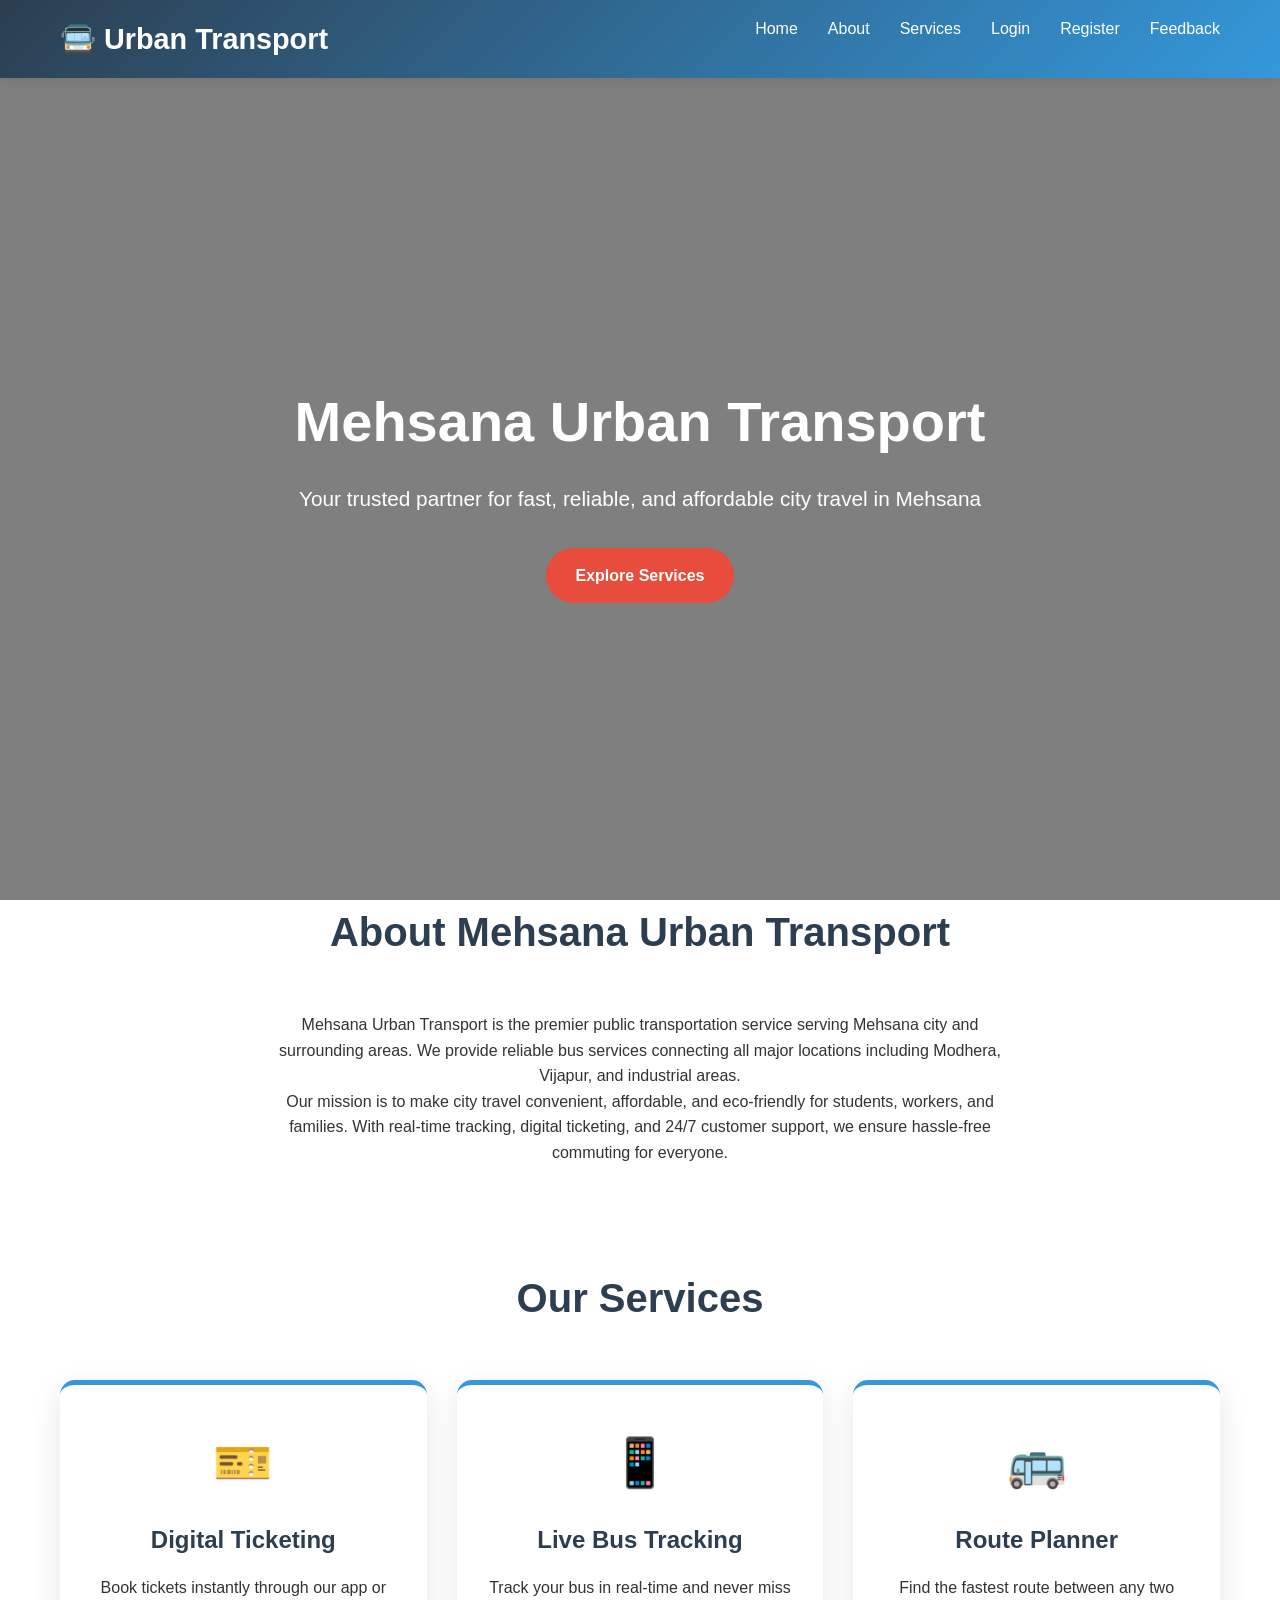
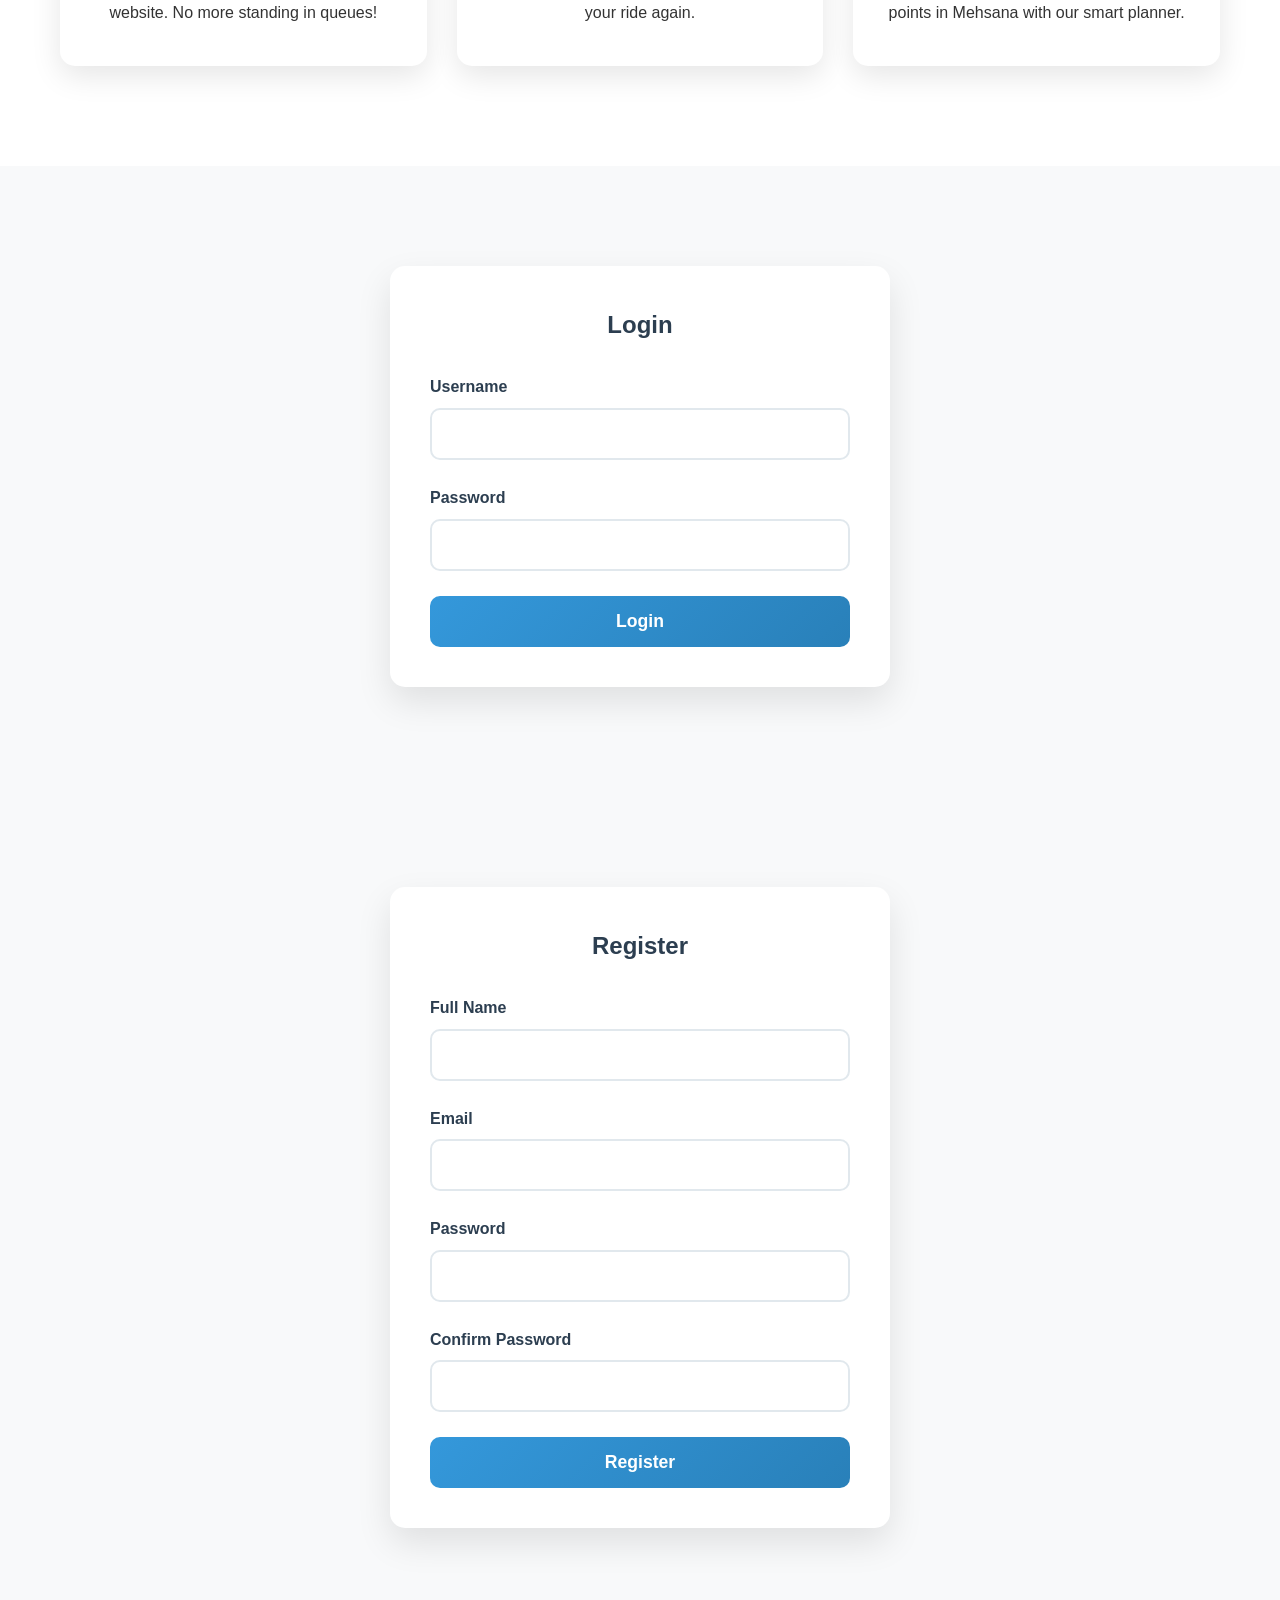
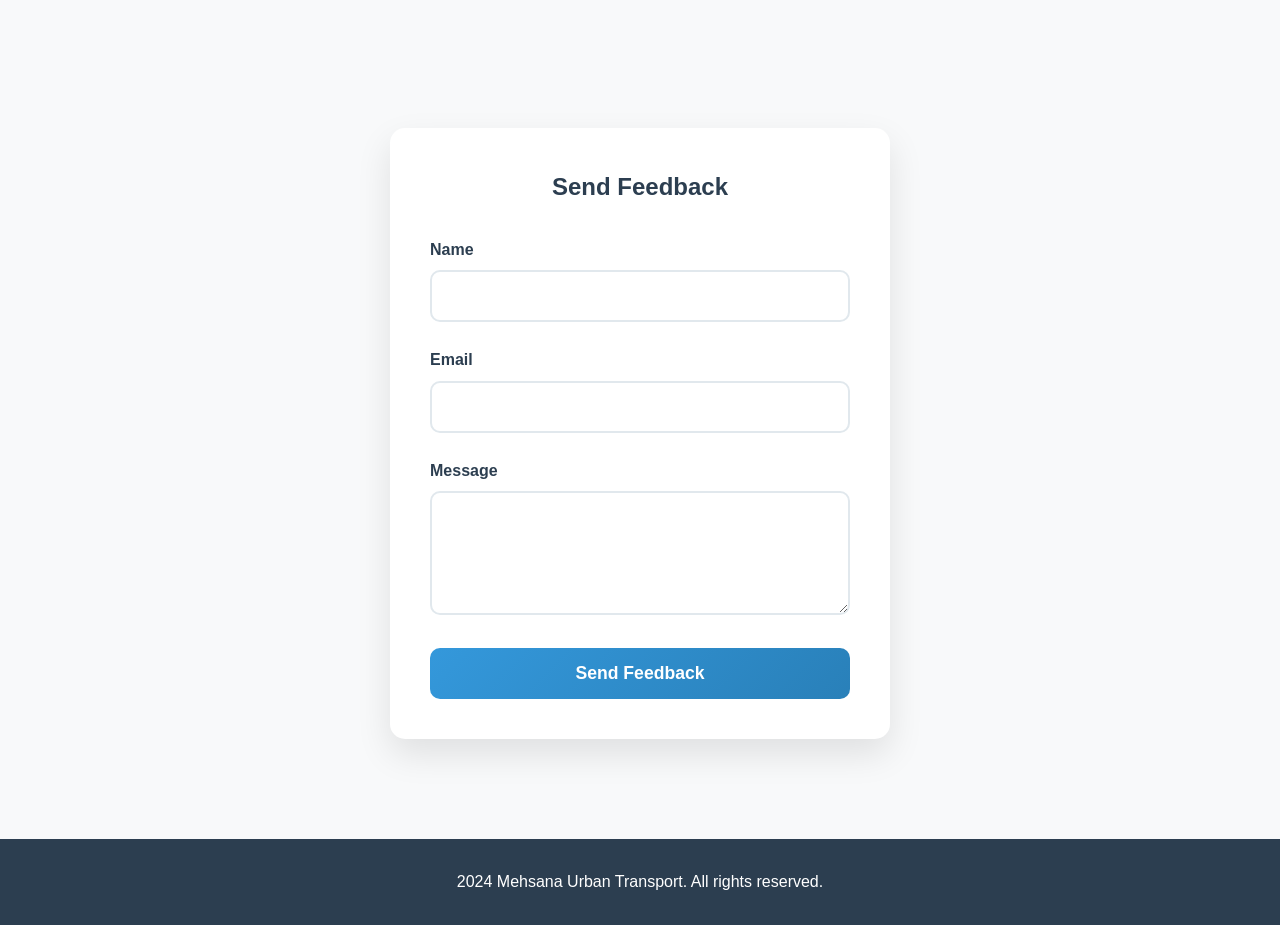
<file: index.html>
<!DOCTYPE html>
<html lang="en">
<head>
    <meta charset="UTF-8">
    <meta name="viewport" content="width=device-width, initial-scale=1.0">
    <title>Mehsana Urban Transport - Fast, Reliable City Travel</title>
    <link rel="stylesheet" href="style.css">
</head>
<body>
    
    <header class="clearfix">
        <div class="container">
            <div class="logo">🚍 Urban Transport</div>
            <nav>
                <ul>
                    <li><a href="#home">Home</a></li>
                    <li><a href="#about">About</a></li>
                    <li><a href="#services">Services</a></li>
                    <li><a href="#login">Login</a></li>
                    <li><a href="#register">Register</a></li>
                    <li><a href="#feedback">Feedback</a></li>
                </ul>
            </nav>
        </div>
    </header>

    <section id="home">
        <div class="home-content">
            <h1>Mehsana Urban Transport</h1>
            <p>Your trusted partner for fast, reliable, and affordable city travel in Mehsana</p>
            <a href="#services" class="cta-button">Explore Services</a>
        </div>
    </section>

    <section id="about" class="clearfix">
        <div class="container">
            <h2 class="section-title">About Mehsana Urban Transport</h2>
            <div class="about-content" style="max-width: 800px; margin: 0 auto; text-align: center; padding: 0 20px;">
                <p>Mehsana Urban Transport is the premier public transportation service serving Mehsana city and surrounding areas. We provide reliable bus services connecting all major locations including Modhera, Vijapur, and industrial areas.</p>
                <p>Our mission is to make city travel convenient, affordable, and eco-friendly for students, workers, and families. With real-time tracking, digital ticketing, and 24/7 customer support, we ensure hassle-free commuting for everyone.</p>
            </div>
        </div>
    </section>

    <section id="services">
        <div class="container">
            <h2 class="section-title">Our Services</h2>
            <div class="services-grid">
                <div class="service-card" onclick="openServiceModal('digital')">
                    <div class="service-icon">🎫</div>
                    <h3>Digital Ticketing</h3>
                    <p>Book tickets instantly through our app or website. No more standing in queues!</p>
                </div>
                <div class="service-card" onclick="openServiceModal('tracking')">
                    <div class="service-icon">📱</div>
                    <h3>Live Bus Tracking</h3>
                    <p>Track your bus in real-time and never miss your ride again.</p>
                </div>
                <div class="service-card" onclick="openServiceModal('route')">
                    <div class="service-icon">🚌</div>
                    <h3>Route Planner</h3>
                    <p>Find the fastest route between any two points in Mehsana with our smart planner.</p>
                </div>
            </div>
        </div>
    </section>

    <section id="login" class="form-section">
        <div class="container">
            <div class="form-container">
                <h2 style="text-align: center; margin-bottom: 30px; color: #2c3e50;">Login</h2>
                <form id="loginForm">
                    <div class="form-group">
                        <label for="loginUsername">Username</label>
                        <input type="text" id="loginUsername" required>
                        <div class="error" id="loginUsernameError">Username is required</div>
                    </div>
                    <div class="form-group">
                        <label for="loginPassword">Password</label>
                        <input type="password" id="loginPassword" required>
                        <div class="error" id="loginPasswordError">Password must be at least 6 characters</div>
                    </div>
                    <button type="submit" class="submit-btn">Login</button>
                </form>
            </div>
        </div>
    </section>

    <section id="register" class="form-section">
        <div class="container">
            <div class="form-container">
                <h2 style="text-align: center; margin-bottom: 30px; color: #2c3e50;">Register</h2>
                <form id="registerForm">
                    <div class="form-group">
                        <label for="regName">Full Name</label>
                        <input type="text" id="regName" required>
                        <div class="error" id="regNameError">Name is required</div>
                    </div>
                    <div class="form-group">
                        <label for="regEmail">Email</label>
                        <input type="email" id="regEmail" required>
                        <div class="error" id="regEmailError">Please enter a valid email</div>
                    </div>
                    <div class="form-group">
                        <label for="regPassword">Password</label>
                        <input type="password" id="regPassword" required>
                        <div class="error" id="regPasswordError">Password must be at least 6 characters</div>
                    </div>
                    <div class="form-group">
                        <label for="regConfirmPassword">Confirm Password</label>
                        <input type="password" id="regConfirmPassword" required>
                        <div class="error" id="regConfirmPasswordError">Passwords do not match</div>
                    </div>
                    <button type="submit" class="submit-btn">Register</button>
                </form>
            </div>
        </div>
    </section>

    <section id="feedback" class="form-section">
        <div class="container">
            <div class="form-container">
                <h2 style="text-align: center; margin-bottom: 30px; color: #2c3e50;">Send Feedback</h2>
                <form id="feedbackForm">
                    <div class="form-group">
                        <label for="feedbackName">Name</label>
                        <input type="text" id="feedbackName" required>
                        <div class="error" id="feedbackNameError">Name is required</div>
                    </div>
                    <div class="form-group">
                        <label for="feedbackEmail">Email</label>
                        <input type="email" id="feedbackEmail" required>
                        <div class="error" id="feedbackEmailError">Please enter a valid email</div>
                    </div>
                    <div class="form-group">
                        <label for="feedbackMessage">Message</label>
                        <textarea id="feedbackMessage" rows="5" required></textarea>
                        <div class="error" id="feedbackMessageError">Message is required</div>
                    </div>
                    <button type="submit" class="submit-btn">Send Feedback</button>
                </form>
            </div>
        </div>
    </section>

    <footer>
        <div class="container">
            <p> 2024 Mehsana Urban Transport. All rights reserved.</p>
        </div>
    </footer>

    <div id="digitalModal" class="modal">
        <div class="modal-content">
            <div class="modal-header">
                <h2>🎫 Digital Ticketing</h2>
                <span class="close" onclick="closeModal('digitalModal')">&times;</span>
            </div>
            <div class="modal-body">
                <div class="service-hero">
                    <div class="service-icon">🎫</div>
                    <h1>Digital Ticketing System</h1>
                    <p>Book your bus tickets instantly. Fast, secure, and paperless!</p>
                </div>
                <div class="features-grid">
                    <div class="feature-item">
                        <h3>⚡ Instant Booking</h3>
                        <p>Book in 30 seconds from anywhere</p>
                    </div>
                    <div class="feature-item">
                        <h3>💳 Multiple Payments</h3>
                        <p>UPI, Cards, Wallets supported</p>
                    </div>
                    <div class="feature-item">
                        <h3>📱 Mobile QR Tickets</h3>
                        <p>No printing required</p>
                    </div>
                    <div class="feature-item">
                        <h3>🔒 Secure Transactions</h3>
                        <p>SSL encrypted payments</p>
                    </div>
                </div>
                <div class="demo-form">
                    <h3>🧪 Try Demo Booking</h3>
                    <form id="ticketDemoForm">
                        <div class="form-group">
                            <label>From</label>
                            <select required>
                                <option value="">Select Location</option>
                                <option>Mehsana ST Bus Stand</option>
                                <option>Modhera</option>
                                <option>Vijapur</option>
                            </select>
                        </div>
                        <div class="form-group">
                            <label>To</label>
                            <select required>
                                <option value="">Select Location</option>
                                <option>Industrial Area</option>
                                <option>Himmatnagar</option>
                                <option>Palanpur</option>
                            </select>
                        </div>
                        <button type="submit" class="submit-btn">Book Demo Ticket</button>
                    </form>
                </div>
            </div>
        </div>
    </div>

    <div id="trackingModal" class="modal">
        <div class="modal-content">
            <div class="modal-header">
                <h2>📱 Live Bus Tracking</h2>
                <span class="close" onclick="closeModal('trackingModal')">&times;</span>
            </div>
            <div class="modal-body">
                <div class="service-hero">
                    <div class="service-icon">📱</div>
                    <h1>Live Bus Tracking</h1>
                    <p>Track your bus in real-time. Never miss your ride!</p>
                </div>
                <div class="features-grid">
                    <div class="feature-item">
                        <h3>🗺️ Real-time GPS</h3>
                        <p>Live location updates every 10 seconds</p>
                    </div>
                    <div class="feature-item">
                        <h3>⏱️ ETA Predictions</h3>
                        <p>Arrival time predictions</p>
                    </div>
                    <div class="feature-item">
                        <h3>🔔 Notifications</h3>
                        <p>Bus approaching alerts</p>
                    </div>
                    <div class="feature-item">
                        <h3>📈 Traffic Updates</h3>
                        <p>Live traffic conditions</p>
                    </div>
                </div>
                <div style="background: #e1f5fe; padding: 30px; border-radius: 15px; text-align: center; margin: 30px 0;">
                    <h3>🗺️ Live Map Demo</h3>
                    <div style="height: 300px; background: linear-gradient(45deg, #b3e5fc, #e1f5fe); border-radius: 10px; display: flex; align-items: center; justify-content: center; font-size: 1.2rem; color: #0277bd; margin-top: 20px;">
                        🚌 Bus #MUT-123<br>ETA: 5 minutes<br>📍 Current Location: Radhanpur Road
                    </div>
                </div>
            </div>
        </div>
    </div>

    <div id="routeModal" class="modal">
        <div class="modal-content">
            <div class="modal-header">
                <h2>🚌 Route Planner</h2>
                <span class="close" onclick="closeModal('routeModal')">&times;</span>
            </div>
            <div class="modal-body">
                <div class="service-hero">
                    <div class="service-icon">🚌</div>
                    <h1>Smart Route Planner</h1>
                    <p>Find the fastest route between any two points in Mehsana</p>
                </div>
                <div class="features-grid">
                    <div class="feature-item">
                        <h3>🚀 Fastest Routes</h3>
                        <p>AI-powered route optimization</p>
                    </div>
                    <div class="feature-item">
                        <h3>⏰ Multiple Options</h3>
                        <p>Fastest, Cheapest, Least Walk</p>
                    </div>
                    <div class="feature-item">
                        <h3>📏 Distance Calculator</h3>
                        <p>Exact distance and fare</p>
                    </div>
                    <div class="feature-item">
                        <h3>⭐ User Ratings</h3>
                        <p>Best rated routes</p>
                    </div>
                </div>
                <div class="demo-form">
                    <h3>🧭 Plan Your Route</h3>
                    <form id="routeDemoForm">
                        <div class="form-group">
                            <label>From</label>
                            <input type="text" placeholder="Enter starting point" required>
                        </div>
                        <div class="form-group">
                            <label>To</label>
                            <input type="text" placeholder="Enter destination" required>
                        </div>
                        <button type="submit" class="submit-btn">Find Route</button>
                    </form>
                </div>
            </div>
        </div>
    </div>

    <script src="script.js"></script>
</body>
</html>
</file>
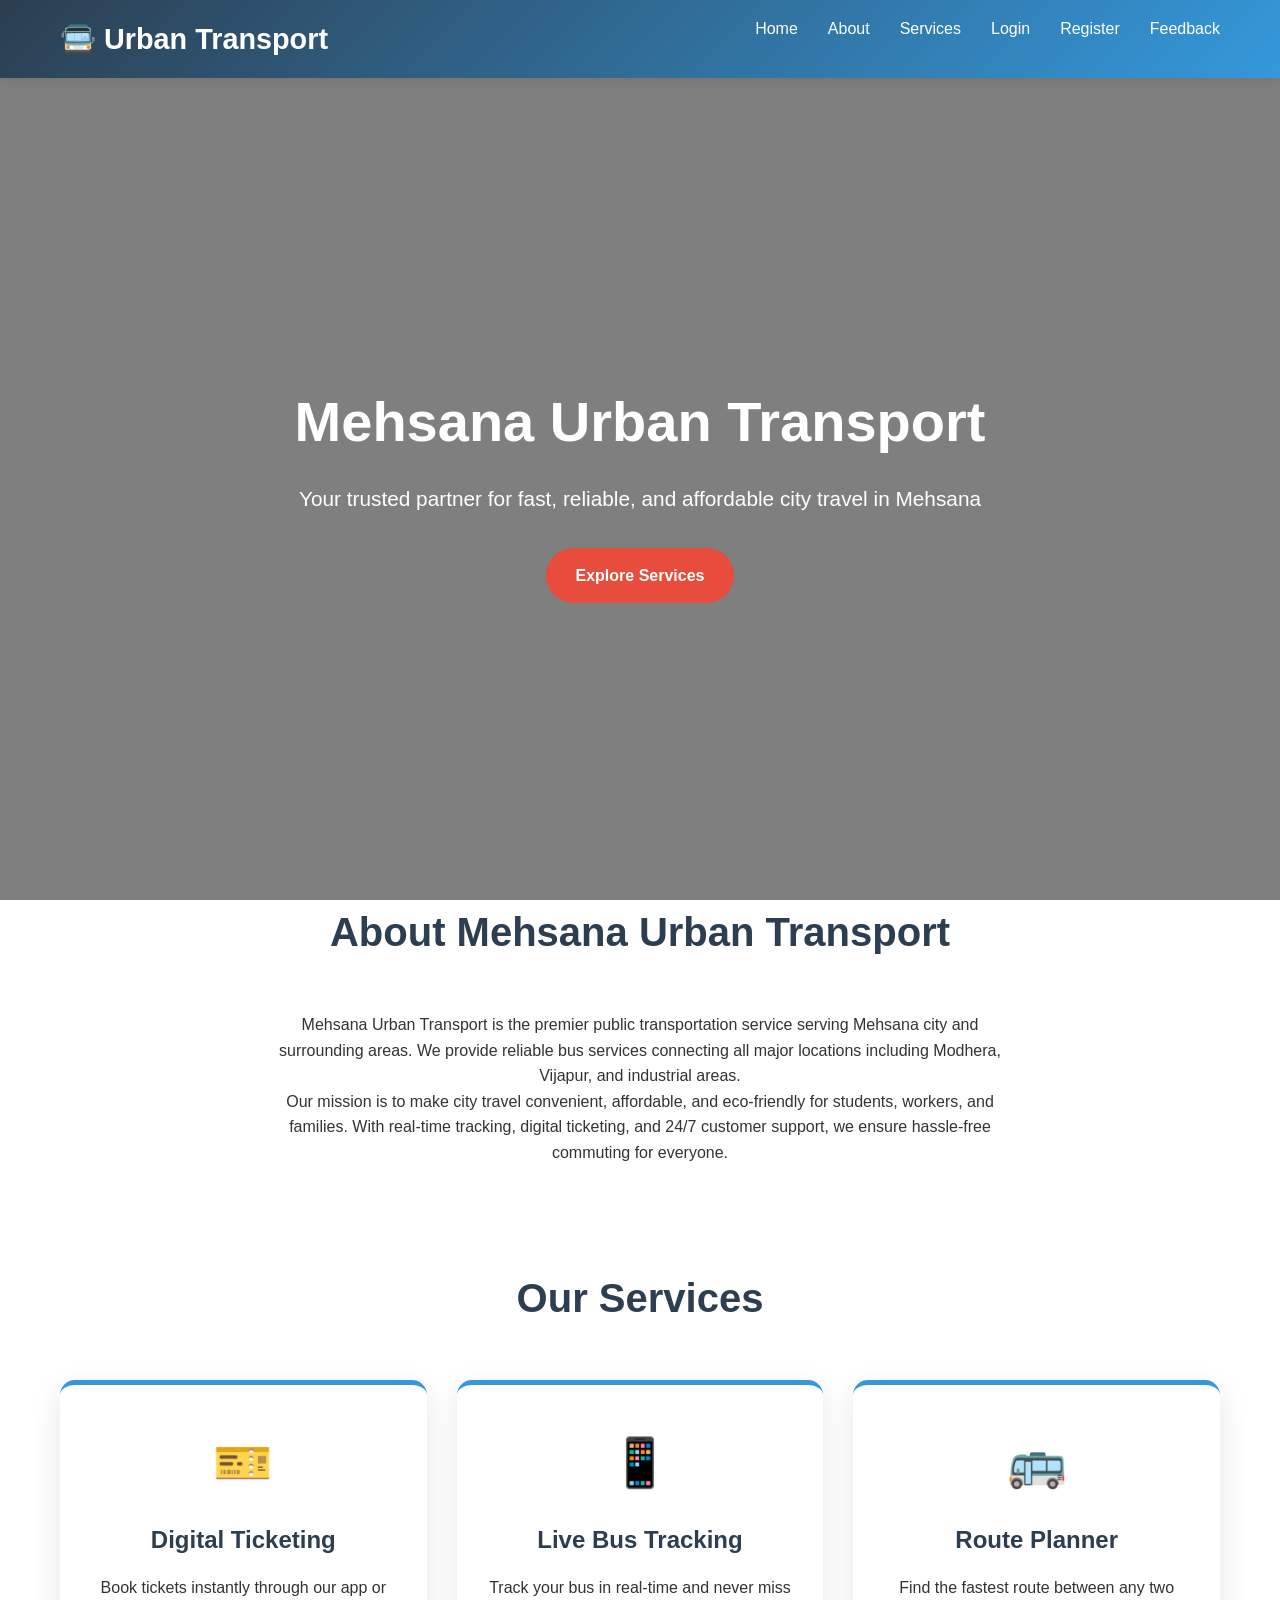
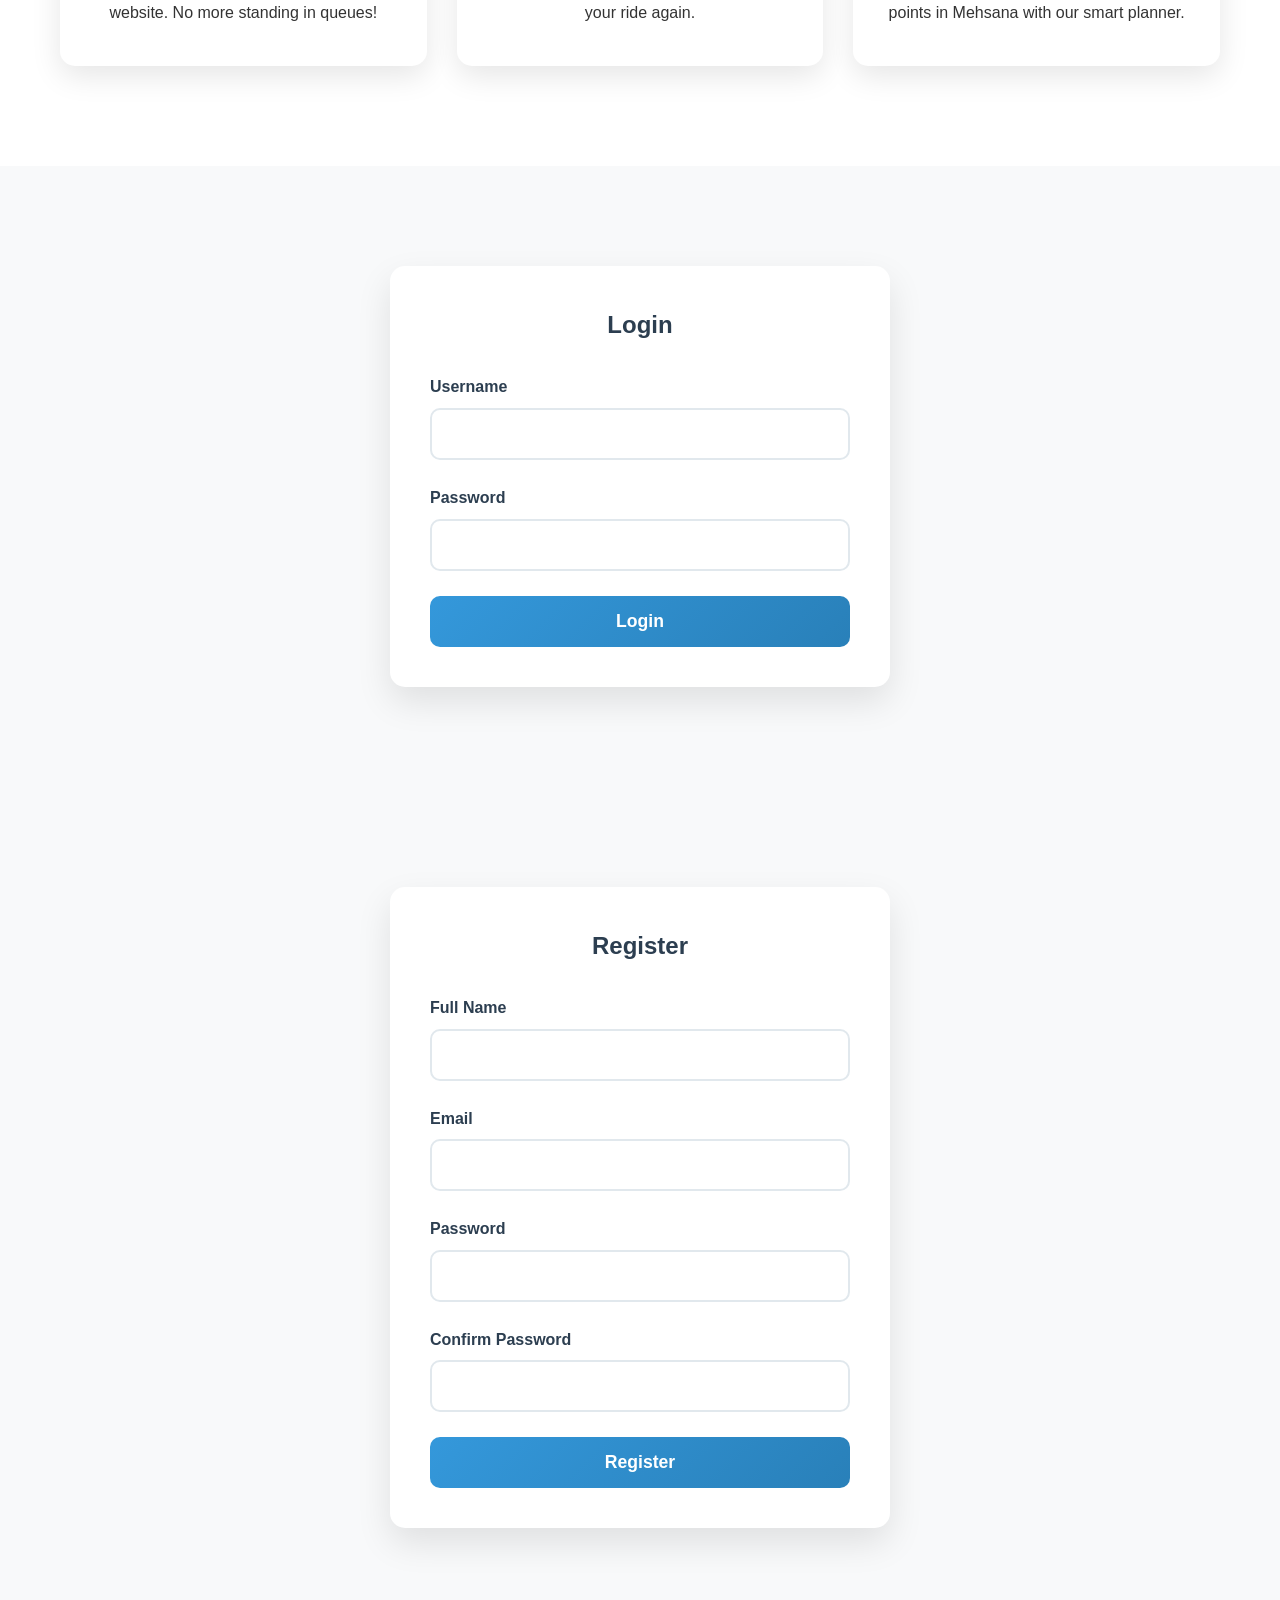
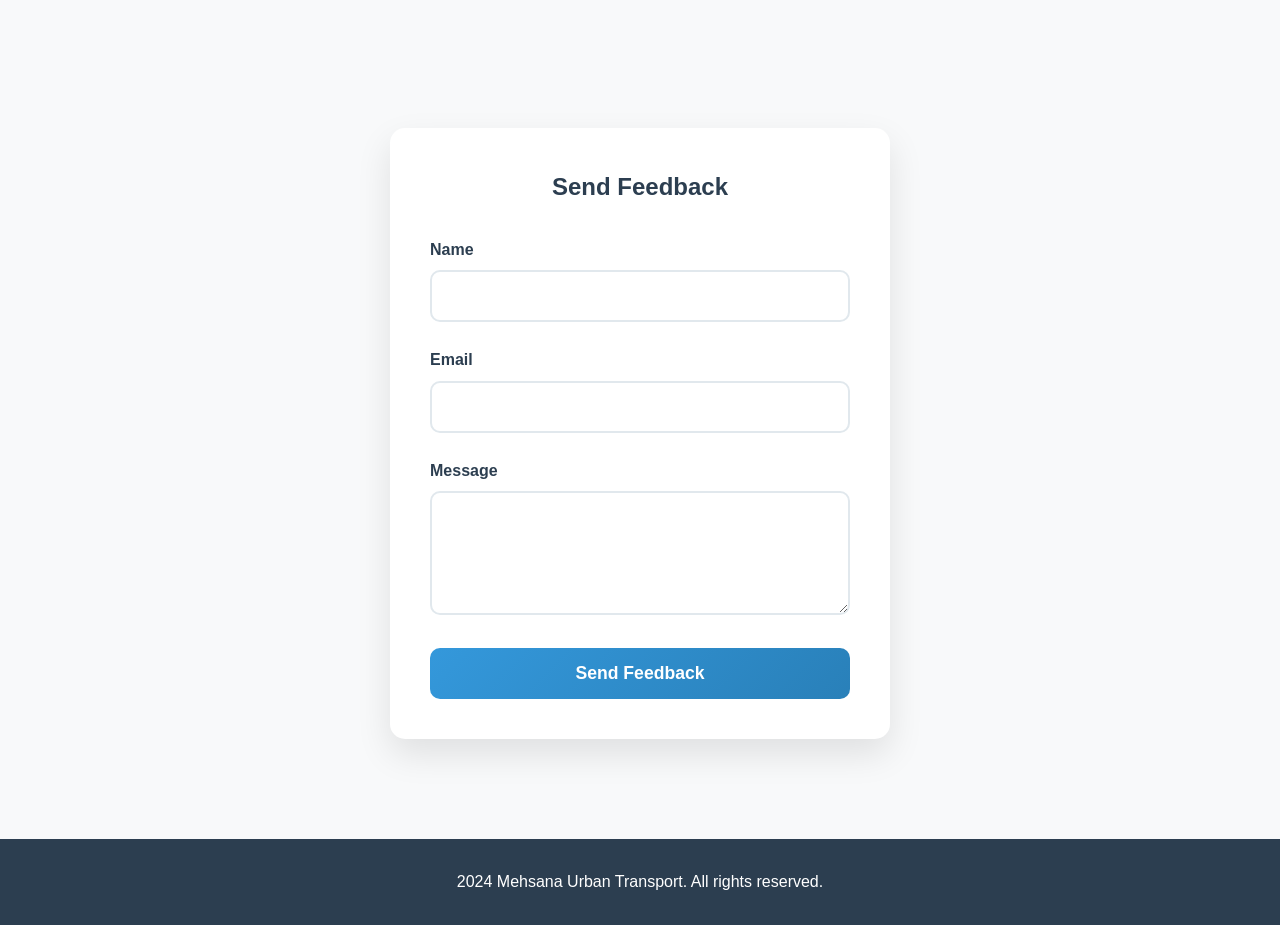
<file: preview.html>
<!DOCTYPE html>
<html lang="en">
<head>
    <meta charset="UTF-8">
    <meta name="viewport" content="width=device-width, initial-scale=1.0">
    <title>Mehsana Urban Transport - Fast, Reliable City Travel</title>
    <link rel="stylesheet" href="style.css">
</head>
<body>
    
    <header class="clearfix">
        <div class="container">
            <div class="logo">🚍 Urban Transport</div>
            <nav>
                <ul>
                    <li><a href="#home">Home</a></li>
                    <li><a href="#about">About</a></li>
                    <li><a href="#services">Services</a></li>
                    <li><a href="#login">Login</a></li>
                    <li><a href="#register">Register</a></li>
                    <li><a href="#feedback">Feedback</a></li>
                </ul>
            </nav>
        </div>
    </header>

    <section id="home">
        <div class="home-content">
            <h1>Mehsana Urban Transport</h1>
            <p>Your trusted partner for fast, reliable, and affordable city travel in Mehsana</p>
            <a href="#services" class="cta-button">Explore Services</a>
        </div>
    </section>

    <section id="about" class="clearfix">
        <div class="container">
            <h2 class="section-title">About Mehsana Urban Transport</h2>
            <div class="about-content" style="max-width: 800px; margin: 0 auto; text-align: center; padding: 0 20px;">
                <p>Mehsana Urban Transport is the premier public transportation service serving Mehsana city and surrounding areas. We provide reliable bus services connecting all major locations including Modhera, Vijapur, and industrial areas.</p>
                <p>Our mission is to make city travel convenient, affordable, and eco-friendly for students, workers, and families. With real-time tracking, digital ticketing, and 24/7 customer support, we ensure hassle-free commuting for everyone.</p>
            </div>
        </div>
    </section>

    <section id="services">
        <div class="container">
            <h2 class="section-title">Our Services</h2>
            <div class="services-grid">
                <div class="service-card" onclick="openServiceModal('digital')">
                    <div class="service-icon">🎫</div>
                    <h3>Digital Ticketing</h3>
                    <p>Book tickets instantly through our app or website. No more standing in queues!</p>
                </div>
                <div class="service-card" onclick="openServiceModal('tracking')">
                    <div class="service-icon">📱</div>
                    <h3>Live Bus Tracking</h3>
                    <p>Track your bus in real-time and never miss your ride again.</p>
                </div>
                <div class="service-card" onclick="openServiceModal('route')">
                    <div class="service-icon">🚌</div>
                    <h3>Route Planner</h3>
                    <p>Find the fastest route between any two points in Mehsana with our smart planner.</p>
                </div>
            </div>
        </div>
    </section>

    <section id="login" class="form-section">
        <div class="container">
            <div class="form-container">
                <h2 style="text-align: center; margin-bottom: 30px; color: #2c3e50;">Login</h2>
                <form id="loginForm">
                    <div class="form-group">
                        <label for="loginUsername">Username</label>
                        <input type="text" id="loginUsername" required>
                        <div class="error" id="loginUsernameError">Username is required</div>
                    </div>
                    <div class="form-group">
                        <label for="loginPassword">Password</label>
                        <input type="password" id="loginPassword" required>
                        <div class="error" id="loginPasswordError">Password must be at least 6 characters</div>
                    </div>
                    <button type="submit" class="submit-btn">Login</button>
                </form>
            </div>
        </div>
    </section>

    <section id="register" class="form-section">
        <div class="container">
            <div class="form-container">
                <h2 style="text-align: center; margin-bottom: 30px; color: #2c3e50;">Register</h2>
                <form id="registerForm">
                    <div class="form-group">
                        <label for="regName">Full Name</label>
                        <input type="text" id="regName" required>
                        <div class="error" id="regNameError">Name is required</div>
                    </div>
                    <div class="form-group">
                        <label for="regEmail">Email</label>
                        <input type="email" id="regEmail" required>
                        <div class="error" id="regEmailError">Please enter a valid email</div>
                    </div>
                    <div class="form-group">
                        <label for="regPassword">Password</label>
                        <input type="password" id="regPassword" required>
                        <div class="error" id="regPasswordError">Password must be at least 6 characters</div>
                    </div>
                    <div class="form-group">
                        <label for="regConfirmPassword">Confirm Password</label>
                        <input type="password" id="regConfirmPassword" required>
                        <div class="error" id="regConfirmPasswordError">Passwords do not match</div>
                    </div>
                    <button type="submit" class="submit-btn">Register</button>
                </form>
            </div>
        </div>
    </section>

    <section id="feedback" class="form-section">
        <div class="container">
            <div class="form-container">
                <h2 style="text-align: center; margin-bottom: 30px; color: #2c3e50;">Send Feedback</h2>
                <form id="feedbackForm">
                    <div class="form-group">
                        <label for="feedbackName">Name</label>
                        <input type="text" id="feedbackName" required>
                        <div class="error" id="feedbackNameError">Name is required</div>
                    </div>
                    <div class="form-group">
                        <label for="feedbackEmail">Email</label>
                        <input type="email" id="feedbackEmail" required>
                        <div class="error" id="feedbackEmailError">Please enter a valid email</div>
                    </div>
                    <div class="form-group">
                        <label for="feedbackMessage">Message</label>
                        <textarea id="feedbackMessage" rows="5" required></textarea>
                        <div class="error" id="feedbackMessageError">Message is required</div>
                    </div>
                    <button type="submit" class="submit-btn">Send Feedback</button>
                </form>
            </div>
        </div>
    </section>

    <footer>
        <div class="container">
            <p> 2024 Mehsana Urban Transport. All rights reserved.</p>
        </div>
    </footer>

    <div id="digitalModal" class="modal">
        <div class="modal-content">
            <div class="modal-header">
                <h2>🎫 Digital Ticketing</h2>
                <span class="close" onclick="closeModal('digitalModal')">&times;</span>
            </div>
            <div class="modal-body">
                <div class="service-hero">
                    <div class="service-icon">🎫</div>
                    <h1>Digital Ticketing System</h1>
                    <p>Book your bus tickets instantly. Fast, secure, and paperless!</p>
                </div>
                <div class="features-grid">
                    <div class="feature-item">
                        <h3>⚡ Instant Booking</h3>
                        <p>Book in 30 seconds from anywhere</p>
                    </div>
                    <div class="feature-item">
                        <h3>💳 Multiple Payments</h3>
                        <p>UPI, Cards, Wallets supported</p>
                    </div>
                    <div class="feature-item">
                        <h3>📱 Mobile QR Tickets</h3>
                        <p>No printing required</p>
                    </div>
                    <div class="feature-item">
                        <h3>🔒 Secure Transactions</h3>
                        <p>SSL encrypted payments</p>
                    </div>
                </div>
                <div class="demo-form">
                    <h3>🧪 Try Demo Booking</h3>
                    <form id="ticketDemoForm">
                        <div class="form-group">
                            <label>From</label>
                            <select required>
                                <option value="">Select Location</option>
                                <option>Mehsana ST Bus Stand</option>
                                <option>Modhera</option>
                                <option>Vijapur</option>
                            </select>
                        </div>
                        <div class="form-group">
                            <label>To</label>
                            <select required>
                                <option value="">Select Location</option>
                                <option>Industrial Area</option>
                                <option>Himmatnagar</option>
                                <option>Palanpur</option>
                            </select>
                        </div>
                        <button type="submit" class="submit-btn">Book Demo Ticket</button>
                    </form>
                </div>
            </div>
        </div>
    </div>

    <div id="trackingModal" class="modal">
        <div class="modal-content">
            <div class="modal-header">
                <h2>📱 Live Bus Tracking</h2>
                <span class="close" onclick="closeModal('trackingModal')">&times;</span>
            </div>
            <div class="modal-body">
                <div class="service-hero">
                    <div class="service-icon">📱</div>
                    <h1>Live Bus Tracking</h1>
                    <p>Track your bus in real-time. Never miss your ride!</p>
                </div>
                <div class="features-grid">
                    <div class="feature-item">
                        <h3>🗺️ Real-time GPS</h3>
                        <p>Live location updates every 10 seconds</p>
                    </div>
                    <div class="feature-item">
                        <h3>⏱️ ETA Predictions</h3>
                        <p>Arrival time predictions</p>
                    </div>
                    <div class="feature-item">
                        <h3>🔔 Notifications</h3>
                        <p>Bus approaching alerts</p>
                    </div>
                    <div class="feature-item">
                        <h3>📈 Traffic Updates</h3>
                        <p>Live traffic conditions</p>
                    </div>
                </div>
                <div style="background: #e1f5fe; padding: 30px; border-radius: 15px; text-align: center; margin: 30px 0;">
                    <h3>🗺️ Live Map Demo</h3>
                    <div style="height: 300px; background: linear-gradient(45deg, #b3e5fc, #e1f5fe); border-radius: 10px; display: flex; align-items: center; justify-content: center; font-size: 1.2rem; color: #0277bd; margin-top: 20px;">
                        🚌 Bus #MUT-123<br>ETA: 5 minutes<br>📍 Current Location: Radhanpur Road
                    </div>
                </div>
            </div>
        </div>
    </div>

    <div id="routeModal" class="modal">
        <div class="modal-content">
            <div class="modal-header">
                <h2>🚌 Route Planner</h2>
                <span class="close" onclick="closeModal('routeModal')">&times;</span>
            </div>
            <div class="modal-body">
                <div class="service-hero">
                    <div class="service-icon">🚌</div>
                    <h1>Smart Route Planner</h1>
                    <p>Find the fastest route between any two points in Mehsana</p>
                </div>
                <div class="features-grid">
                    <div class="feature-item">
                        <h3>🚀 Fastest Routes</h3>
                        <p>AI-powered route optimization</p>
                    </div>
                    <div class="feature-item">
                        <h3>⏰ Multiple Options</h3>
                        <p>Fastest, Cheapest, Least Walk</p>
                    </div>
                    <div class="feature-item">
                        <h3>📏 Distance Calculator</h3>
                        <p>Exact distance and fare</p>
                    </div>
                    <div class="feature-item">
                        <h3>⭐ User Ratings</h3>
                        <p>Best rated routes</p>
                    </div>
                </div>
                <div class="demo-form">
                    <h3>🧭 Plan Your Route</h3>
                    <form id="routeDemoForm">
                        <div class="form-group">
                            <label>From</label>
                            <input type="text" placeholder="Enter starting point" required>
                        </div>
                        <div class="form-group">
                            <label>To</label>
                            <input type="text" placeholder="Enter destination" required>
                        </div>
                        <button type="submit" class="submit-btn">Find Route</button>
                    </form>
                </div>
            </div>
        </div>
    </div>

    <script src="script.js"></script>
</body>
</html>
</file>
<file: style.css>
* {
            margin: 0;
            padding: 0;
            box-sizing: border-box;
            font-family: 'Arial', sans-serif;
        }

        body {
            line-height: 1.6;
            color: #333;
            scroll-behavior: smooth;
        }

        /* Header */
        header {
            background: linear-gradient(135deg, #2c3e50, #3498db);
            color: white;
            padding: 1rem 0;
            position: fixed;
            width: 100%;
            top: 0;
            z-index: 1000;
            box-shadow: 0 2px 10px rgba(0,0,0,0.1);
        }

        .container {
            max-width: 1200px;
            margin: 0 auto;
            padding: 0 20px;
        }

        .logo {
            font-size: 1.8rem;
            font-weight: bold;
            float: left;
        }

        nav {
            float: right;
        }

        nav ul {
            list-style: none;
            display: flex;
        }

        nav ul li {
            margin-left: 30px;
        }

        nav ul li a {
            color: white;
            text-decoration: none;
            font-weight: 500;
            transition: color 0.3s;
        }

        nav ul li a:hover {
            color: #f39c12;
        }

        .clearfix::after {
            content: "";
            display: table;
            clear: both;
        }

        /* Home Section */
        #home {
            background: linear-gradient(rgba(0,0,0,0.5), rgba(0,0,0,0.5)), url('https://images.unsplash.com/photo-1506905925346-21bda4d32df4?ixlib=rb-4.0.3&auto=format&fit=crop&w=2070&q=80') center/cover;
            height: 100vh;
            display: flex;
            align-items: center;
            justify-content: center;
            text-align: center;
            color: white;
            padding-top: 80px;
        }

        .home-content h1 {
            font-size: 3.5rem;
            margin-bottom: 1rem;
            animation: fadeInUp 1s ease;
        }

        .home-content p {
            font-size: 1.3rem;
            margin-bottom: 2rem;
            animation: fadeInUp 1s ease 0.2s both;
        }

        .cta-button {
            display: inline-block;
            background: #e74c3c;
            color: white;
            padding: 15px 30px;
            text-decoration: none;
            border-radius: 50px;
            font-weight: bold;
            transition: all 0.3s;
            animation: fadeInUp 1s ease 0.4s both;
        }

        .cta-button:hover {
            background: #c0392b;
            transform: translateY(-3px);
            box-shadow: 0 10px 20px rgba(231,76,60,0.3);
        }

        /* Services Section */
        #services {
            padding: 100px 0;
            background: white;
        }

        .section-title {
            text-align: center;
            font-size: 2.5rem;
            margin-bottom: 3rem;
            color: #2c3e50;
        }

        .services-grid {
            display: grid;
            grid-template-columns: repeat(auto-fit, minmax(350px, 1fr));
            gap: 30px;
            margin-top: 50px;
        }

        .service-card {
            background: white;
            padding: 40px 30px;
            border-radius: 15px;
            text-align: center;
            box-shadow: 0 10px 30px rgba(0,0,0,0.1);
            transition: all 0.3s;
            border-top: 5px solid #3498db;
            cursor: pointer;
            position: relative;
            overflow: hidden;
        }

        .service-card::before {
            content: '';
            position: absolute;
            top: 0;
            left: -100%;
            width: 100%;
            height: 100%;
            background: linear-gradient(90deg, transparent, rgba(255,255,255,0.3), transparent);
            transition: left 0.5s;
        }

        .service-card:hover::before {
            left: 100%;
        }

        .service-card:hover {
            transform: translateY(-10px) scale(1.02);
            box-shadow: 0 20px 40px rgba(0,0,0,0.15);
        }

        .service-icon {
            font-size: 3rem;
            color: #3498db;
            margin-bottom: 20px;
            transition: transform 0.3s;
        }

        .service-card:hover .service-icon {
            transform: scale(1.1);
        }

        .service-card h3 {
            font-size: 1.5rem;
            margin-bottom: 15px;
            color: #2c3e50;
        }

        /* Modal Styles */
        .modal {
            display: none;
            position: fixed;
            z-index: 2000;
            left: 0;
            top: 0;
            width: 100%;
            height: 100%;
            background-color: rgba(0,0,0,0.8);
            animation: fadeIn 0.3s;
        }

        .modal-content {
            background: white;
            margin: 5% auto;
            padding: 0;
            border-radius: 15px;
            width: 90%;
            max-width: 900px;
            max-height: 90vh;
            overflow-y: auto;
            position: relative;
            animation: slideIn 0.4s ease;
        }

        .modal-header {
            background: linear-gradient(135deg, #3498db, #2980b9);
            color: white;
            padding: 20px 30px;
            border-radius: 15px 15px 0 0;
            position: sticky;
            top: 0;
            z-index: 10;
        }

        .close {
            color: white;
            float: right;
            font-size: 28px;
            font-weight: bold;
            cursor: pointer;
            line-height: 1;
        }

        .close:hover {
            opacity: 0.7;
        }

        .modal-body {
            padding: 40px;
        }

        .service-hero {
            text-align: center;
            margin-bottom: 40px;
        }

        .service-hero h1 {
            font-size: 2.5rem;
            color: #2c3e50;
            margin-bottom: 10px;
        }

        .service-hero .service-icon {
            font-size: 4rem;
            margin-bottom: 20px;
        }

        .features-grid {
            display: grid;
            grid-template-columns: repeat(auto-fit, minmax(250px, 1fr));
            gap: 25px;
            margin: 40px 0;
        }

        .feature-item {
            background: #f8f9fa;
            padding: 25px;
            border-radius: 10px;
            text-align: center;
            border-left: 5px solid #3498db;
        }

        .demo-form {
            max-width: 500px;
            margin: 40px auto;
            background: white;
            padding: 30px;
            border-radius: 15px;
            box-shadow: 0 10px 30px rgba(0,0,0,0.1);
        }

        /* Form Styles */
        .form-section {
            padding: 100px 0;
            background: #f8f9fa;
        }

        .form-container {
            max-width: 500px;
            margin: 0 auto;
            background: white;
            padding: 40px;
            border-radius: 15px;
            box-shadow: 0 15px 35px rgba(0,0,0,0.1);
        }

        .form-group {
            margin-bottom: 25px;
        }

        .form-group label {
            display: block;
            margin-bottom: 8px;
            font-weight: 600;
            color: #2c3e50;
        }

        .form-group input,
        .form-group textarea,
        .form-group select {
            width: 100%;
            padding: 15px;
            border: 2px solid #e1e8ed;
            border-radius: 10px;
            font-size: 1rem;
            transition: border-color 0.3s;
        }

        .form-group input:focus,
        .form-group textarea:focus,
        .form-group select:focus {
            outline: none;
            border-color: #3498db;
        }

        .submit-btn {
            width: 100%;
            background: linear-gradient(135deg, #3498db, #2980b9);
            color: white;
            padding: 15px;
            border: none;
            border-radius: 10px;
            font-size: 1.1rem;
            font-weight: bold;
            cursor: pointer;
            transition: all 0.3s;
        }

        .submit-btn:hover {
            transform: translateY(-2px);
            box-shadow: 0 10px 20px rgba(52,152,219,0.3);
        }

        .error {
            color: #e74c3c;
            font-size: 0.9rem;
            margin-top: 5px;
            display: none;
        }

        /* Animations */
        @keyframes fadeInUp {
            from { opacity: 0; transform: translateY(30px); }
            to { opacity: 1; transform: translateY(0); }
        }

        @keyframes fadeIn {
            from { opacity: 0; }
            to { opacity: 1; }
        }

        @keyframes slideIn {
            from { transform: translateY(-50px); opacity: 0; }
            to { transform: translateY(0); opacity: 1; }
        }

        /* Footer */
        footer {
            background: #2c3e50;
            color: white;
            text-align: center;
            padding: 30px 0;
        } 
        /* Responsive */
        @media (max-width: 768px) {
            .home-content h1 { font-size: 2.5rem; }
            nav ul {
                flex-direction: column;
                position: absolute;
                top: 70px;
                left: 0;
                width: 100%;
                background: #2c3e50;
                padding: 20px;
                display: none;
            }
            nav ul.active { display: flex; }
            .modal-content { width: 95%; margin: 10% auto; }
        }
</file>
